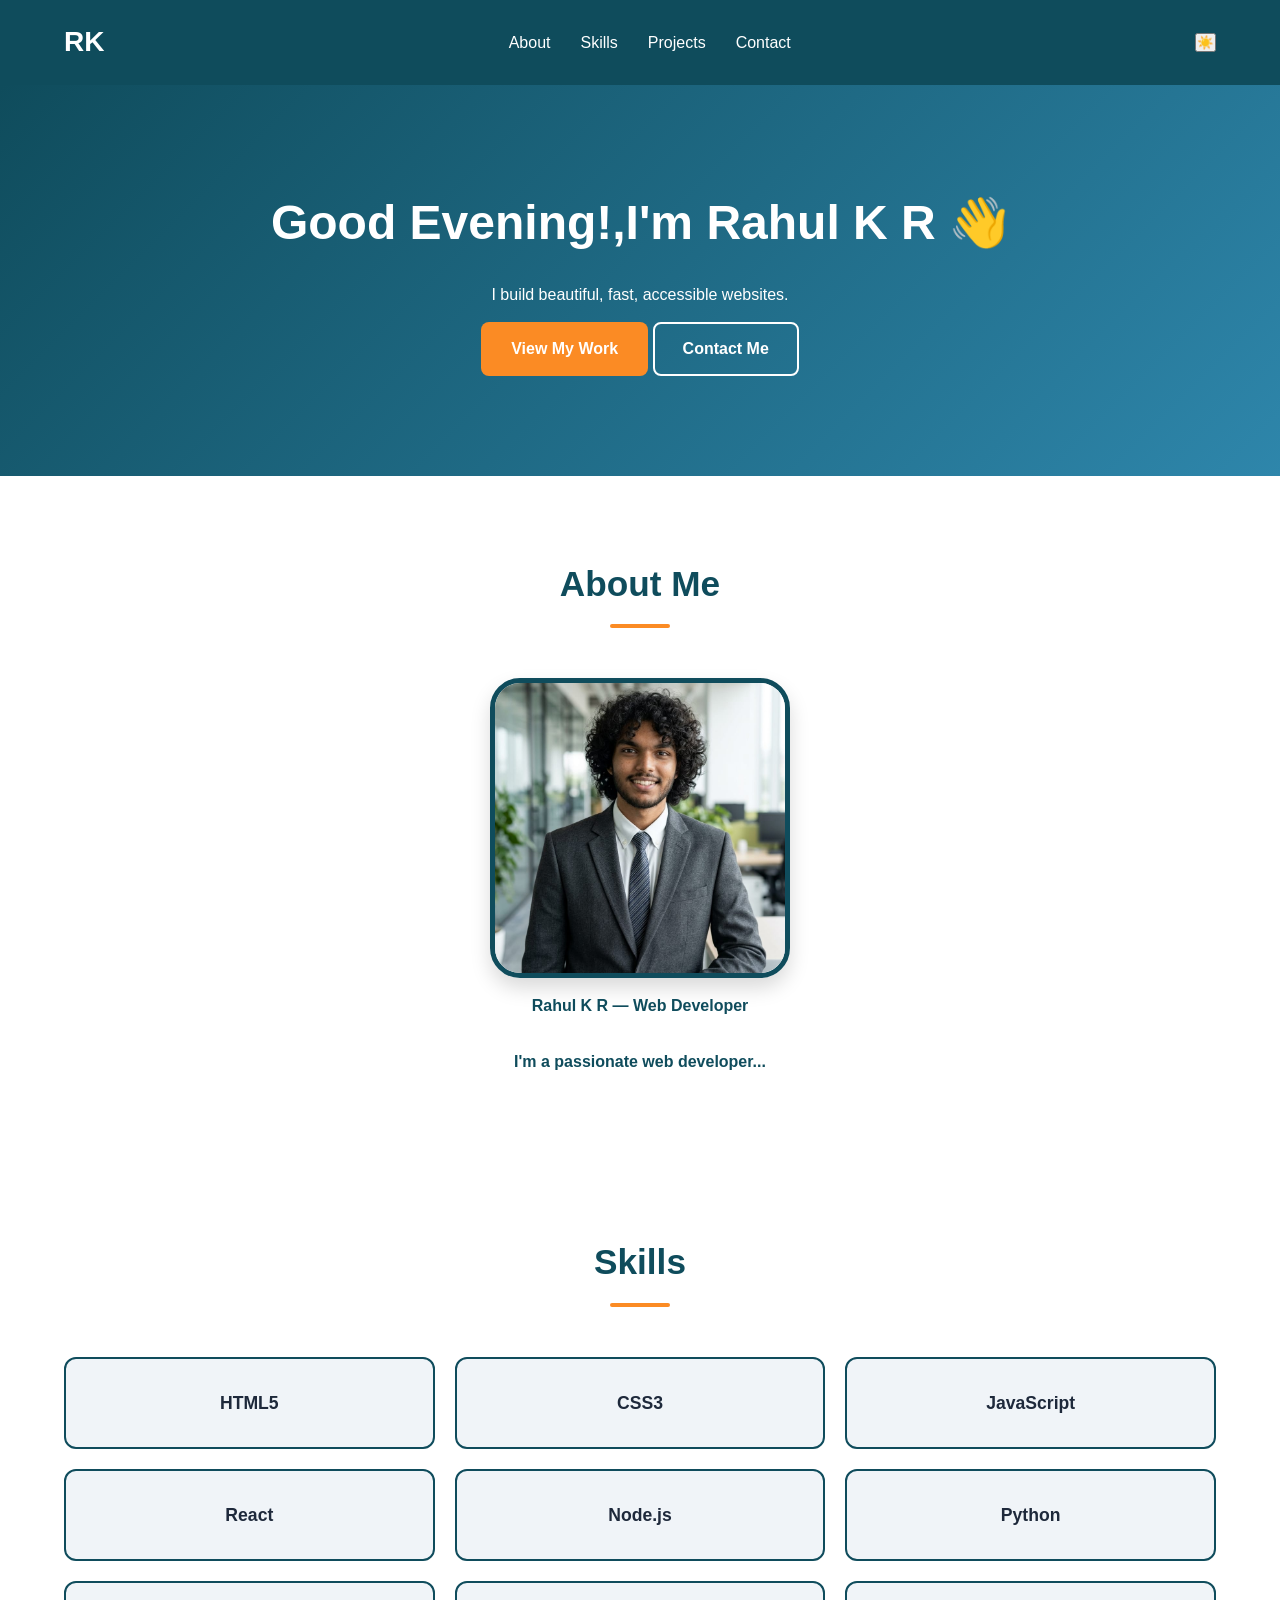
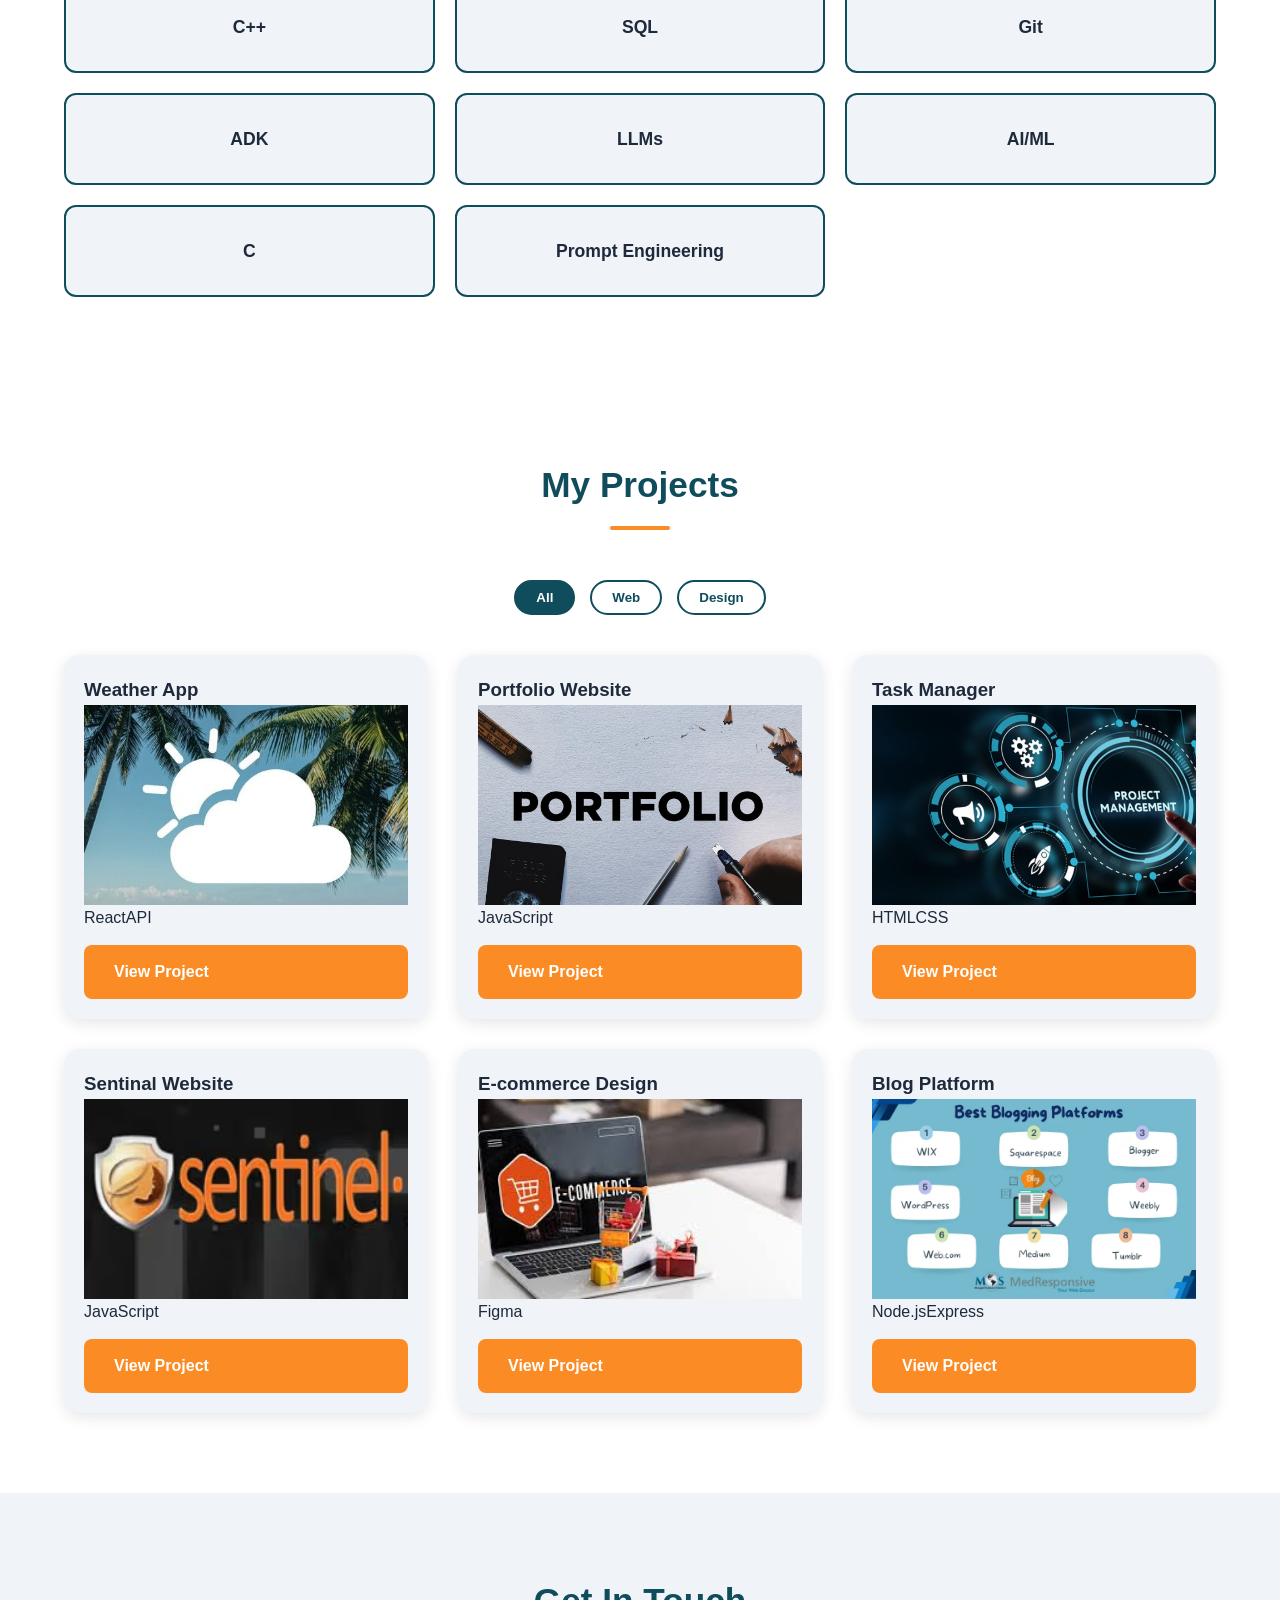
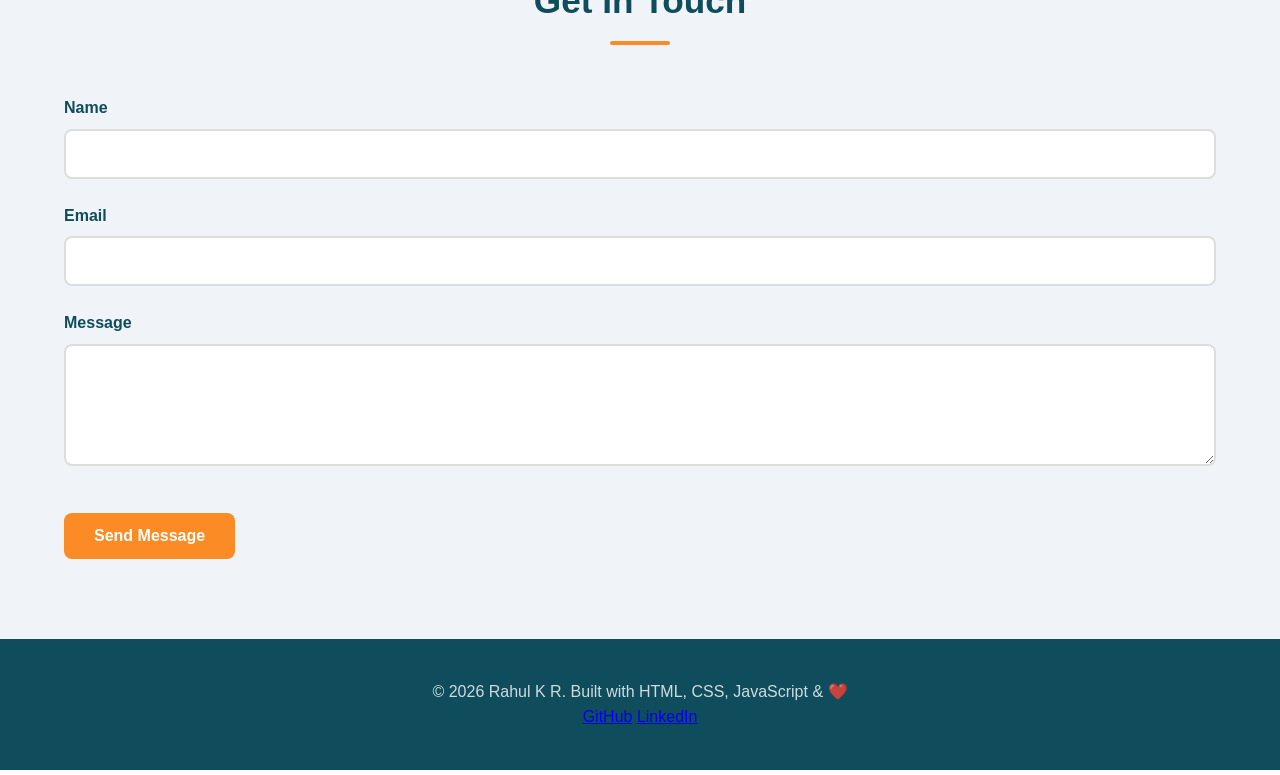
<file: index.html>
<!DOCTYPE html>
<html lang="en">
<head>
    <meta charset="UTF-8">
    <meta name="viewport" content="width=device-width, initial-scale=1.0">
    <title>Rahul K R | Web Developer</title>
    <meta name="description" content="Portfolio of Rahul K R, web developer">
    <meta property="og:title" content="Rahul K R | Web Developer">
    <meta property="og:image" content="images/preview.jpg">
    <link rel="icon" href="images/favicon.png">
    <link rel="stylesheet" href="styles.css">  <!-- Ready for Day 5! -->
</head>
<body>
 
    <!-- HEADER + NAVIGATION -->
    <header class="site-header">
        <nav class="navbar">
            <div class="logo">RK</div>
            <ul class="nav-links">
                <li><a href="#about">About</a></li>
                <li><a href="#skills">Skills</a></li>
                <li><a href="#projects">Projects</a></li>
                <li><a href="#contact">Contact</a></li>
            </ul>
                            <!-- FOR DARK MODE -->
            <button class="theme-toggle" aria-label="Toggle Dark Mode" title="Toggle Dark Mode">
                🌙
            </button>
            <!-- Mobile Menu -->
                <button
                    class="menu-toggle"
                    aria-label="Toggle Navigation"
                    aria-expanded="false">
                    ☰
                </button>
        </nav>
    </header>
 
    <!-- MAIN CONTENT -->
    <main>
 
        <!-- HERO SECTION -->
        <section class="hero-section">
            <h1>Hi, I'm <span class="highlight">Rahul K R</span> 👋</h1>
             <p class="tagline">I build beautiful, fast, accessible websites.</p>
            <div class="hero-buttons">
                <a href="#projects" class="btn btn-primary">View My Work</a>
                <a href="#contact" class="btn btn-secondary">Contact Me</a>
            </div>
        </section>
 
        <!-- ABOUT SECTION -->
        <section id="about" class="about-section">
            <h2>About Me</h2>
            <div class="about-content">
                <figure class="profile-figure">
                    <img src="images/profile.jpg" alt="Rahul K R profile photo" width="300">
                    <figcaption>Rahul K R — Web Developer</figcaption>
                </figure>
                <div class="about-text">
                    <p>I'm a passionate web developer...</p>
                </div>
            </div>
        </section>
 
        <!-- SKILLS SECTION -->
        <section id="skills" class="skills-section">
            <h2>Skills</h2>
            <div class="skills-grid">
                <div class="skill-item" data-level="90">HTML5</div>
                <div class="skill-item" data-level="80">CSS3</div>
                <div class="skill-item" data-level="75">JavaScript</div>
                <div class="skill-item" data-level="65">React</div>
                <div class="skill-item" data-level="70">Node.js</div>
                <div class="skill-item" data-level="60">Python</div>
                <div class="skill-item" data-level="50">C++</div>
                <div class="skill-item" data-level="55">SQL</div>
                <div class="skill-item" data-level="45">Git</div>
                <div class="skill-item" data-level="40">ADK</div>
                <div class="skill-item" data-level="35">LLMs</div>
                <div class="skill-item" data-level="30">AI/ML</div>
                <div class="skill-item" data-level="25">C</div>
                <div class="skill-item" data-level="20">Prompt Engineering</div>
            </div>
        </section>
 
        <!-- PROJECTS SECTION -->
        <section id="projects" class="projects-section">
            <h2>My Projects</h2>
            <div class= "project-filters">
                <!--The data-filter attribute is what our JS will read-->
                <button class="filter-btn active" data-filter="all">All</button>
                <button class="filter-btn " data-filter="web">Web</button>
                <button class="filter-btn " data-filter="design">Design</button>
            </div>
            <div class="projects-grid">
                <article class="project-card" data-category="web">
                    <img src="images/project1.jpg" alt="Weather App screenshot">
                    <div class="project-card-body">
                        <h3>Weather App</h3>
                    <p>Real-time weather dashboard using OpenWeather API</p>
                    <div class="project-tags">
                        <span class="tag">React</span>
                        <span class="tag">API</span>
                    </div>
                     <a href="#" class="btn btn-primary">Live Demo</a>
                    <a href="#" class="btn btn-primary">GitHub</a>
                    </div>
                </article>                
                <article class="project-card" data-category="design">
                    <img src="images/project2.jpg" alt="Portfolio Website screenshot">
                    <div class="project-card-body">
                        <h3>Portfolio Website</h3>
                        <p>Personal portfolio website showcasing my work and skills</p>
                        <div class="project-tags">
                            <span class="tag">HTML</span>
                            <span class="tag">CSS</span>
                            <span class="tag">JavaScript</span>
                        </div>
                        <a href="#" class="btn btn-primary">Live Demo</a>
                        <a href="https://github.com/Rahul-K-R-creator/Internship-Rahul-K-R" class="btn btn-primary">GitHub</a>
                    </div>
                </article>
                <article class="project-card" data-category="web">
                    <img src="images/project3.jpg" alt="Task Manager screenshot">
                    <div class="project-card-body">
                        <h3>Task Manager</h3>
                        <p>Simple task management app with drag-and-drop functionality</p>
                        <div class="project-tags">
                            <span class="tag">React</span>
                            <span class="tag">Redux</span>
                        </div>
                        <a href="#" class="btn btn-primary">Live Demo</a>
                        <a href="#" class="btn btn-primary">GitHub</a>
                    </div>
                </article>
                <article class="project-card" data-category="design">
                    <img src="images/project4.jpg" alt="Sentinal Website screenshot">
                    <div class="project-card-body">
                        <h3>Sentinal Website</h3>
                        <p>Modern responsive website for a security company</p>
                        <div class="project-tags">
                            <span class="tag">HTML</span>
                            <span class="tag">CSS</span>
                            <span class="tag">JavaScript</span>
                        </div>
                        <a href="#" class="btn btn-primary">Live Demo</a>
                        <a href="https://github.com/Rahul-K-R-creator/Sentinel" class="btn btn-primary">GitHub</a>
                    </div>
                </article>
                <article class="project-card" data-category="web">
                    <img src="images/project5.jpg" alt="E-commerce Platform screenshot">
                    <div class="project-card-body">
                        <h3>E-commerce Platform</h3>
                        <p>Full-stack e-commerce application with user authentication</p>
                        <div class="project-tags">
                            <span class="tag">Node.js</span>
                            <span class="tag">Express</span>
                            <span class="tag">MongoDB</span>
                        </div>
                        <a href="#" class="btn btn-primary">Live Demo</a>
                        <a href="#" class="btn btn-primary">GitHub</a>
                    </div>
                </article>
                <article class="project-card" data-category="design">
                    <img src="images/project6.jpg" alt="Blog Platform screenshot">
                    <div class="project-card-body">
                        <h3>Blog Platform</h3>
                        <p>Content management system for creating and managing blogs</p>
                        <div class="project-tags">
                            <span class="tag">Django</span>
                            <span class="tag">Python</span>
                        </div>
                        <a href="#" class="btn btn-primary">Live Demo</a>
                        <a href="https://github.com/Rahul-K-R-creator/Blog-Platform" class="btn btn-primary">GitHub</a>
                    </div>
            </div>
        </section>
 
        <!-- CONTACT SECTION -->
        <section id="contact" class="contact-section">
            <h2>Get In Touch</h2>
            <form id="contact-form" action="#" method="POST" novalidate>
                <div class="form-group">
                    <label for="name">Name</label>
                    <input type="text" id="name" name="name" required>
                </div>
                <div class="form-group">
                    <label for="email">Email</label>
                    <input type="email" id="email" name="email" required>
                </div>
                <div class="form-group">
                    <label for="message">Message</label>
                    <textarea id="message" name="message" rows="5" required></textarea>
                </div>
                <button type="submit" class="btn btn-primary">Send Message</button>
            </form>
        </section>
 
    </main>
 
    <!-- FOOTER -->
  <footer class="site-footer">
    <p>
        &copy; <span class="footer-year">2016</span> Rahul K R.
        Built with HTML, CSS, JavaScript & ❤️
    </p>
    <nav aria-label="Social links">
        <a href="https://github.com/Rahul-K-R-creator" target="_blank">GitHub</a>
        <a href="https://linkedin.com/in/rahul-k-r-214379382/" target="_blank">LinkedIn</a>
    </nav>
 </footer>
 
    <!-- JavaScript will go here from Day 8! -->
    <script src="script.js"></script>
</body>
</html>
</file>
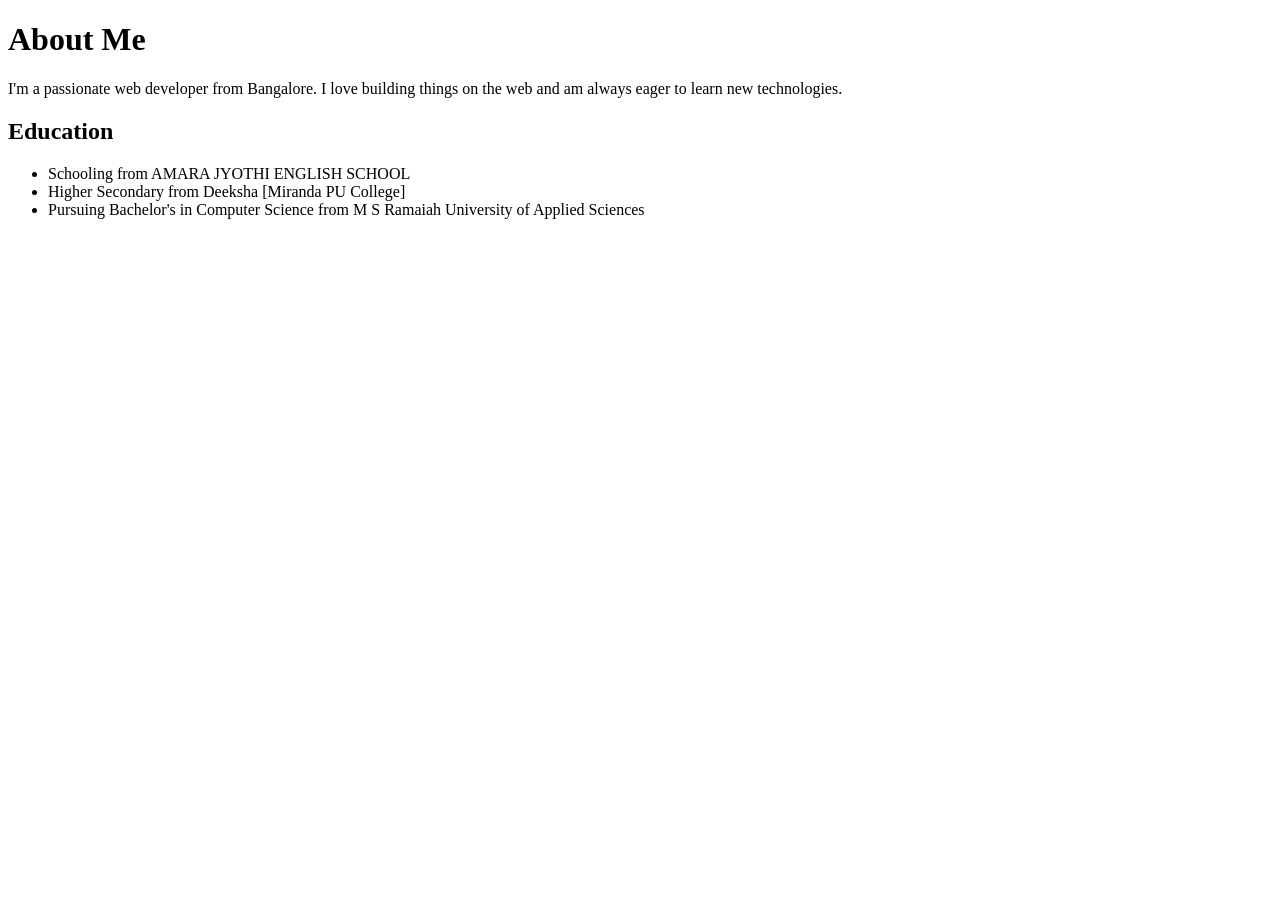
<file: about.html>
<!DOCTYPE html>
<html lang="en">
<head>
    <meta charset="UTF-8">
    <meta name="viewport" content="width=device-width, initial-scale=1.0">
    <title>Document</title>
</head>
<body>
    <h1>About Me</h1>
    <p>I'm a passionate web developer from Bangalore. I love building things on the web and am always eager to learn new technologies.</p>
    <h2>Education</h2>
    <ul>
        <li>Schooling from AMARA JYOTHI ENGLISH SCHOOL</li>
        <li>Higher Secondary from Deeksha [Miranda PU College]</li>
        <li> Pursuing Bachelor's in Computer Science from M S Ramaiah University of Applied Sciences</li>
    </ul>   
</body>
</html>
</file>
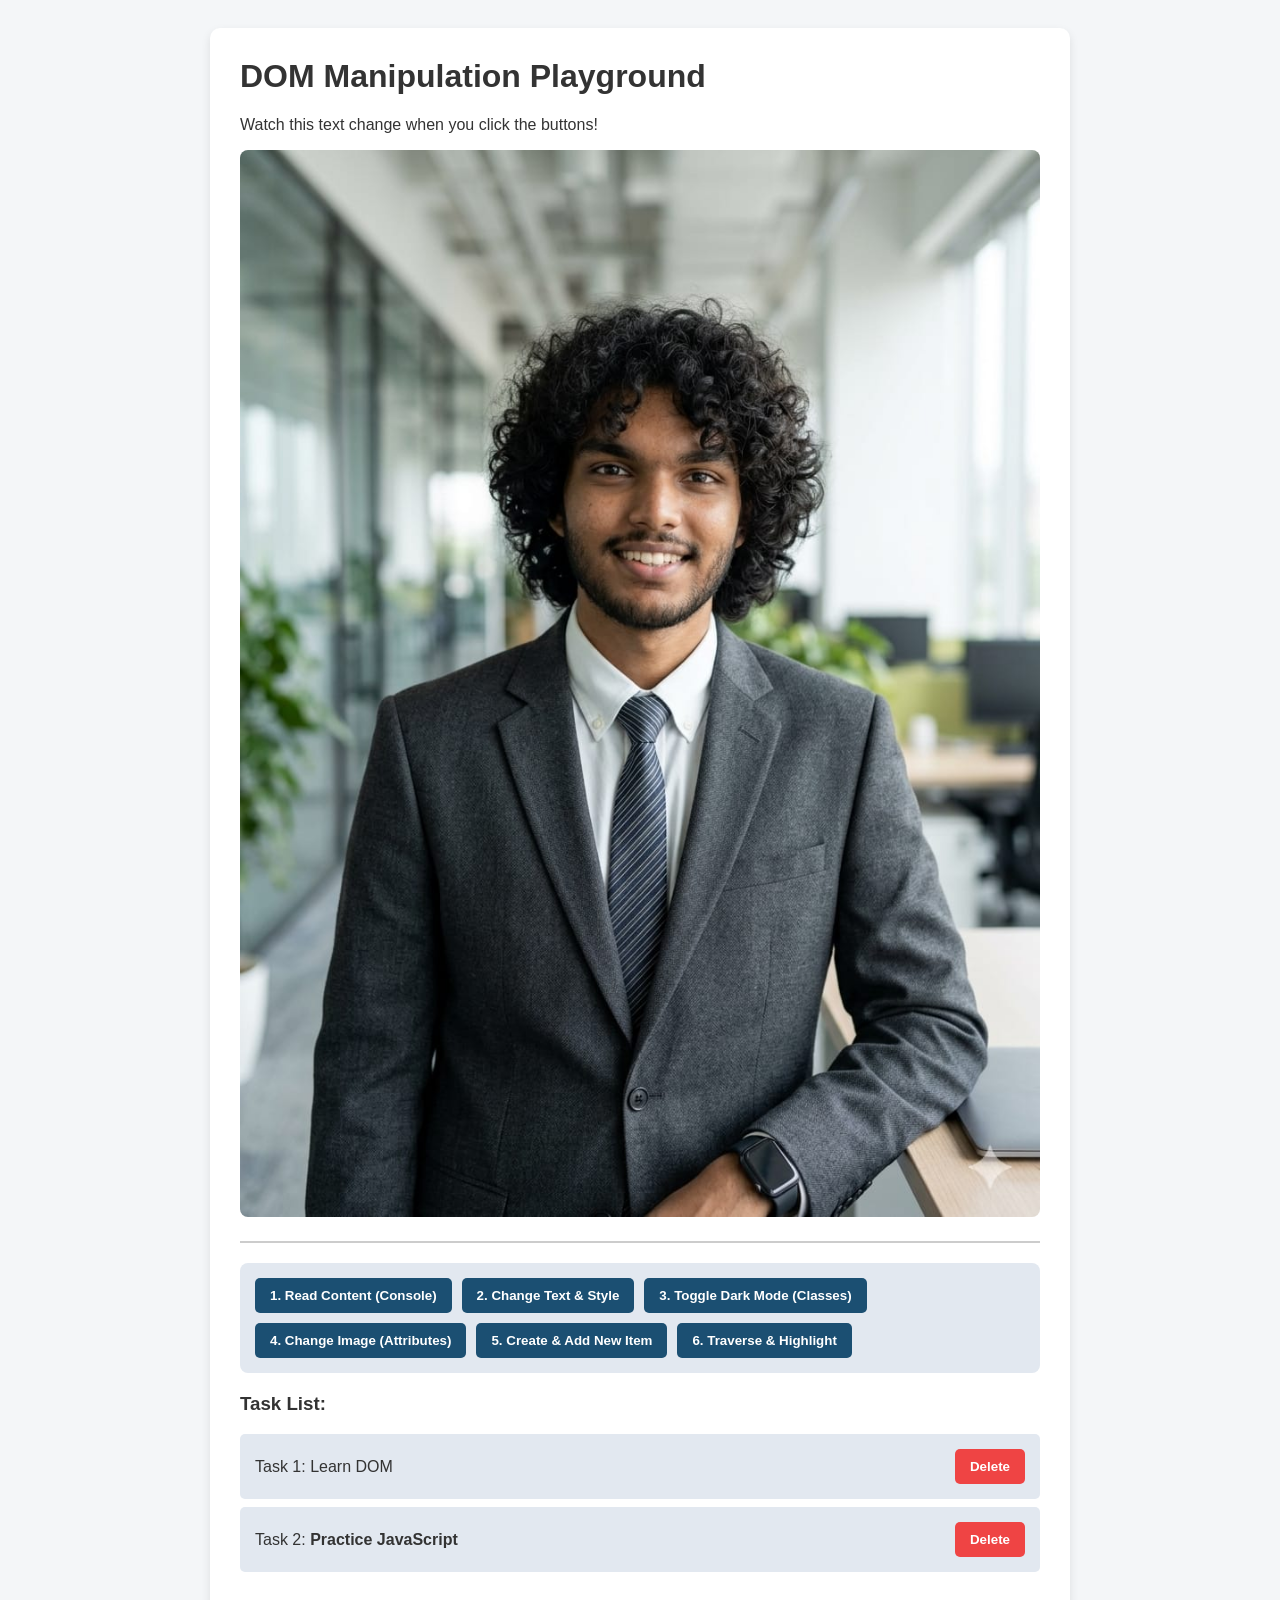
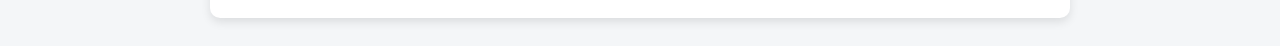
<file: dom manupilation.html>
<!DOCTYPE html>
<html lang="en">
<head>
    <meta charset="UTF-8">
    <meta name="viewport" content="width=device-width, initial-scale=1.0">
    <title>Day 9: DOM Manipulation</title>
    <style>
        /* Basic Styling so our playground looks nice */
        body {
            font-family: 'Segoe UI', Tahoma, Geneva, Verdana, sans-serif;
            background-color: #f4f6f8;
            color: #333;
            padding: 20px;
            transition: background-color 0.3s, color 0.3s;
        }
 
        .container {
            max-width: 800px;
            margin: 0 auto;
            background: white;
            padding: 30px;
            border-radius: 10px;
            box-shadow: 0 4px 10px rgba(0,0,0,0.1);
        }
 
        h1 { margin-top: 0; }
 
        /* A class we will toggle using JavaScript */
        .dark-mode {
            background-color: #1a1a1a;
            color: #f4f6f8;
        }
        .dark-mode .container {
            background-color: #2d2d2d;
            box-shadow: 0 4px 10px rgba(255,255,255,0.05);
        }
 
        .control-panel {
            display: flex;
            flex-wrap: wrap;
            gap: 10px;
            margin-bottom: 20px;
            padding: 15px;
            background: #e2e8f0;
            border-radius: 8px;
        }
 
        .dark-mode .control-panel { background: #475569; }
 
        button {
            padding: 10px 15px;
            background-color: #1B4F72;
            color: white;
            border: none;
            border-radius: 5px;
            cursor: pointer;
            font-weight: bold;
        }
        button:hover { background-color: #F18F01; }
       
        button:disabled {
            background-color: #94a3b8;
            cursor: not-allowed;
        }
 
        ul {
            list-style: none;
            padding: 0;
        }
 
        li {
            background: #e2e8f0;
            margin: 8px 0;
            padding: 15px;
            border-radius: 5px;
            display: flex;
            justify-content: space-between;
            align-items: center;
        }
       
        .dark-mode li { background: #334155; }
 
        .delete-btn {
            background-color: #ef4444;
        }
        .delete-btn:hover { background-color: #b91c1c; }
 
        /* A class to demonstrate classList.add() */
        .highlight {
            border-left: 5px solid #F18F01;
            font-weight: bold;
        }
    </style>
</head>
<body>
 
    <div class="container">
        <!-- Element to demonstrate text and style changes -->
        <h1 id="main-title">DOM Manipulation Playground</h1>
        <p id="subtitle">Watch this text change when you click the buttons!</p>
 
        <!-- Element to demonstrate attributes -->
        <img id="demo-image" src="images/profile.jpg" alt="Placeholder image" style="border-radius: 8px; max-width: 100%;">
 
        <hr style="margin: 20px 0; border: 1px solid #ccc;">
 
        <!-- Control Panel for Instructor to click -->
        <div class="control-panel">
            <button id="btn-read">1. Read Content (Console)</button>
            <button id="btn-change">2. Change Text & Style</button>
            <button id="btn-class">3. Toggle Dark Mode (Classes)</button>
            <button id="btn-attr">4. Change Image (Attributes)</button>
            <button id="btn-add">5. Create & Add New Item</button>
            <button id="btn-traverse">6. Traverse & Highlight</button>
        </div>
 
        <!-- Element to demonstrate NodeLists, Traversal, and Removal -->
        <h3>Task List:</h3>
        <ul id="task-list">
            <li class="task-item">
                <span>Task 1: Learn DOM</span>
                <button class="delete-btn">Delete</button>
            </li>
            <li class="task-item">
                <span>Task 2: <strong>Practice JavaScript</strong></span>
                <button class="delete-btn">Delete</button>
            </li>
        </ul>
    </div>
 
    <!-- JAVASCRIPT STARTS HERE -->
    <script>
        /* ========================================================
           CONCEPT 1 & 2: Selecting Elements & Reading Content
           (querySelector, querySelectorAll, textContent, innerHTML)
           ========================================================
        */
        document.getElementById('btn-read').addEventListener('click', () => {
            // Select ALL list items (Returns a NodeList)
            const tasks = document.querySelectorAll('.task-item');
            console.log(`Found ${tasks.length} tasks!`);
 
            // Read content of the second task (Index 1)
            const secondTaskSpan = tasks[1].querySelector('span');
           
            console.log("--- Reading Content ---");
            console.log("textContent:", secondTaskSpan.textContent); // Plain text
            console.log("innerHTML:", secondTaskSpan.innerHTML);     // Shows the <strong> tags!
            alert("Check your browser Console (F12) to see the read content!");
        });
 
 
        /* ========================================================
           CONCEPT 3: Changing Content and Changing Styles
           ========================================================
        */
        document.getElementById('btn-change').addEventListener('click', () => {
            const title = document.querySelector('#main-title');
           
            // Changing content
            title.textContent = "JavaScript is Awesome! 🚀";
           
            // Changing styles (Inline styles)
            title.style.color = "#1B4F72";
            title.style.textAlign = "center";
            title.style.fontSize = "40px";
        });
 
 
        /* ========================================================
           CONCEPT 4: Working with Classes
           (classList.add, remove, toggle)
           ========================================================
        */
        document.getElementById('btn-class').addEventListener('click', () => {
            const bodyElement = document.querySelector('body');
           
            // Toggle acts like a light switch!
            // If the class is there, it removes it. If it's missing, it adds it.
            bodyElement.classList.toggle('dark-mode');
        });
 
 
        /* ========================================================
           CONCEPT 5: Working with Attributes
           (getAttribute, setAttribute)
           ========================================================
        */
        document.getElementById('btn-attr').addEventListener('click', (event) => {
            const img = document.getElementById('demo-image');
           
            // Read the current source
            const currentSrc = img.getAttribute('src');
            console.log("Old Image Source:", currentSrc);
 
            // Change to a new image using setAttribute
            img.setAttribute('src', 'images/tajmhal.jpg');
            img.setAttribute('alt', 'New customized image');
 
            // Disable this button so we can't click it again
            console.log("What is event ??? ",event);
            event.target.setAttribute('disabled', 'true');
            event.target.textContent = "Image Changed!";
        });
 
 
        /* ========================================================
           CONCEPT 6 & 7: Creating & Adding Elements
           (createElement, appendChild)
           ========================================================
        */
        let taskCount = 2; // Keep track of tasks
       
        document.getElementById('btn-add').addEventListener('click', () => {
            taskCount++;
            const list = document.getElementById('task-list');
 
            // 1. Create the new elements
            const newLi = document.createElement('li');
            newLi.classList.add('task-item'); // Add class
 
            const newSpan = document.createElement('span');
            newSpan.textContent = `Task ${taskCount}: New dynamically added task!`;
 
            const newBtn = document.createElement('button');
            newBtn.textContent = "Delete";
            newBtn.classList.add('delete-btn');
 
            // 2. Assemble them (Add span and btn INTO the li)
            newLi.appendChild(newSpan);
            newLi.appendChild(newBtn);
 
            // 3. Insert into the page (Add li INTO the ul)
            list.prepend(newLi); // Try .prepend(newLi) to add it to the top!
        });
 
 
        /* ========================================================
           CONCEPT 8 & 9: DOM Traversal & Removing Elements
           (parentElement, nextElementSibling, remove)
           ========================================================
        */
       
        // --- TRAVERSAL DEMO ---
        document.getElementById('btn-traverse').addEventListener('click', () => {
            const list = document.getElementById('task-list');
           
            // Go to the UL, find its FIRST child, then move to the NEXT sibling (the 2nd item)
            const firstItem = list.firstElementChild;
            console.log('First Element:',firstItem);
           
            if (firstItem && firstItem.nextElementSibling) {
                const secondItem = firstItem.nextElementSibling;
                // Add a highlight class to the sibling
                secondItem.classList.add('highlight');
            } else {
                alert("Not enough items to traverse to a sibling!");
            }
        });
 
        // --- REMOVAL DEMO ---
        // We attach an event listener to the UL (Event Delegation - a bit advanced,
        // but it ensures newly created buttons also work!)
        document.getElementById('task-list').addEventListener('click', (event) => {
            console.log('event.target.classList- ',event.target.classList);
           
            // Check if what we clicked contains the class 'delete-btn'
            if (event.target.classList.contains('delete-btn')) {
               
                // TRAVERSAL: The button was clicked. We need to find its Parent (the <li>)
                const listItemToRemove = event.target.parentElement;
               
                // REMOVAL: Delete the <li> from the DOM entirely
                listItemToRemove.remove();
            }
        });
 
    </script>
</body>
</html>
</file>
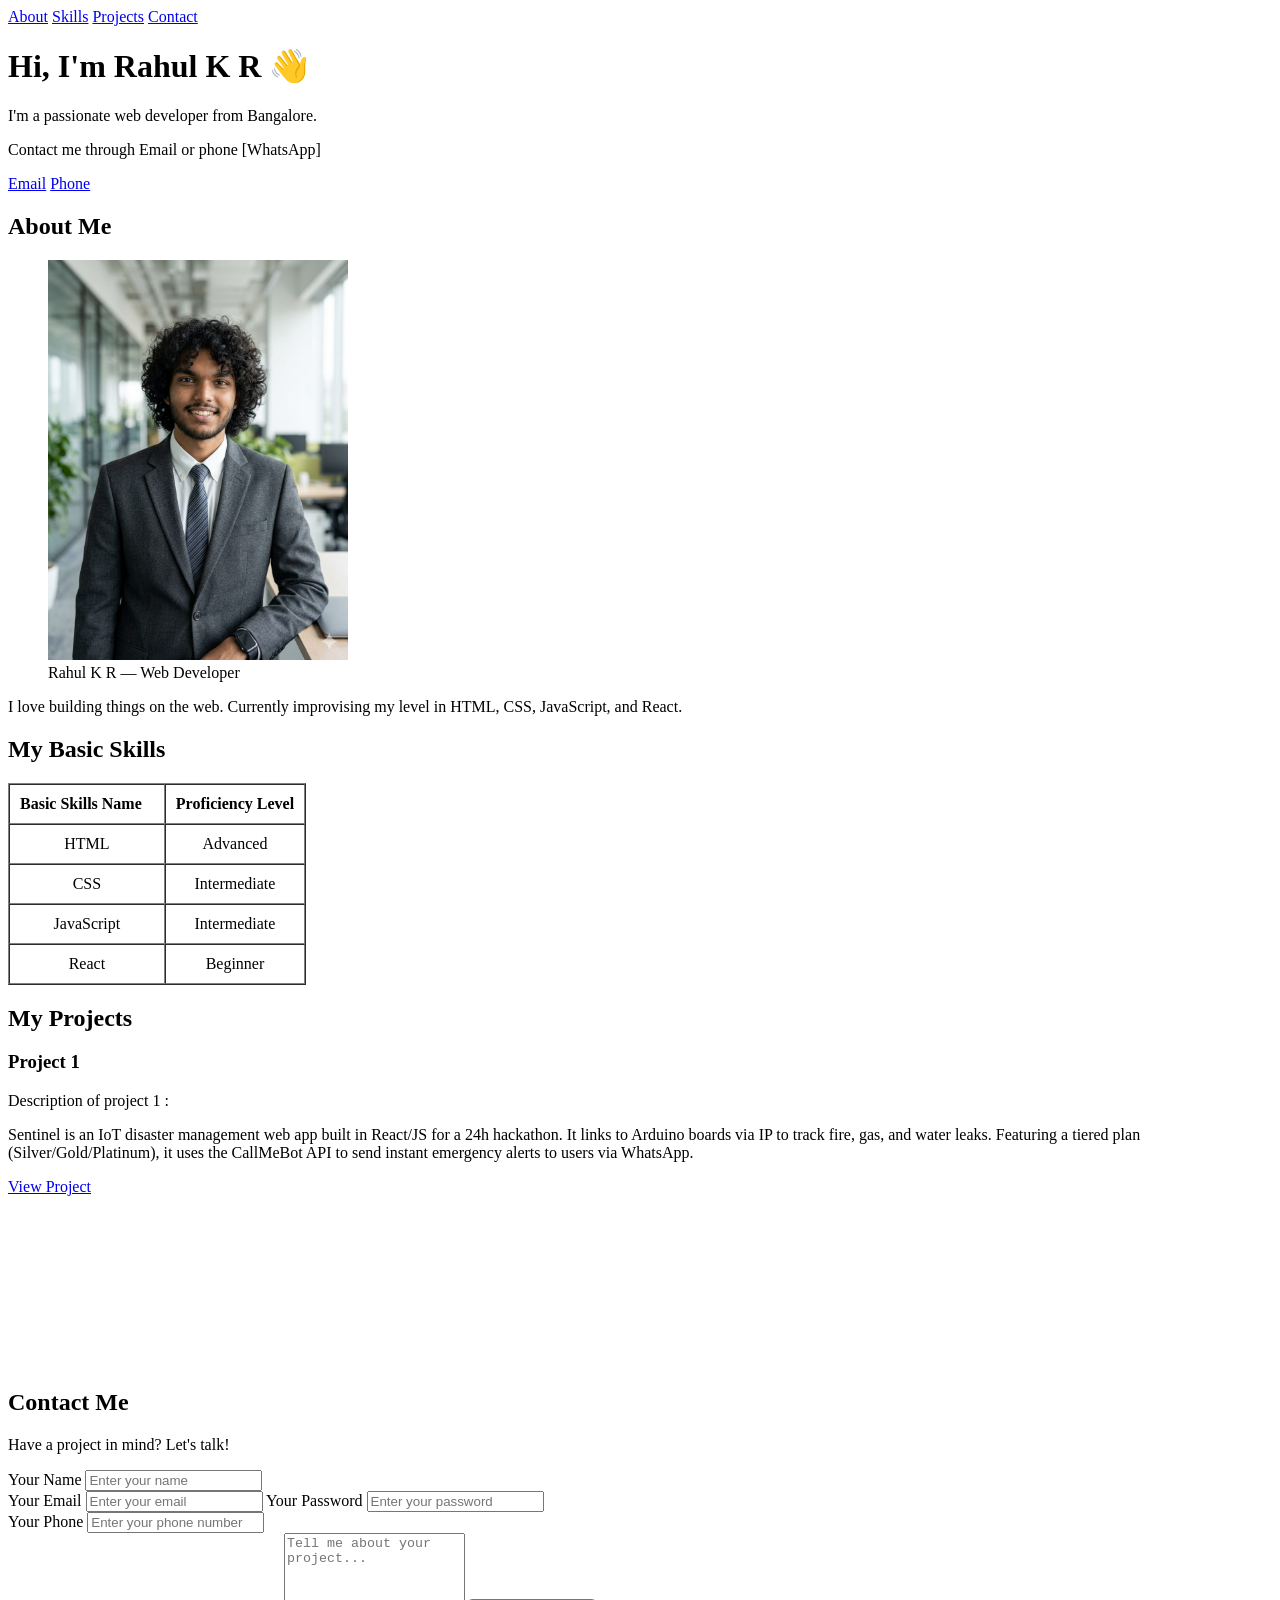
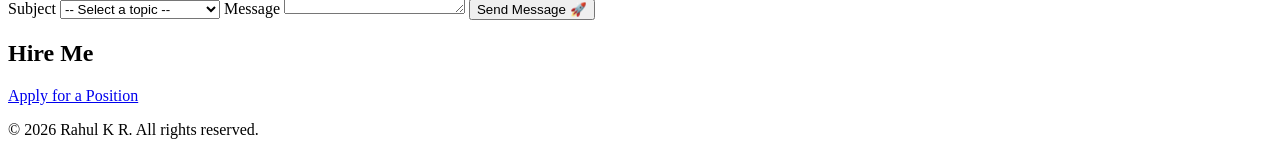
<file: index1.html>
<!DOCTYPE html>
<html lang="en">
<head>
    <meta charset="UTF-8">
    <meta name="viewport" content="width=device-width, initial-scale=1.0">
    <!-- SEO Meta Tags -->
    <meta name="description" content="Full stack developer specializing in React, Node.js, and modern web technologies. Available for freelance projects and collaborations.">
    <meta name="keywords" content="Rahul K R, Portfolio, Web Developer, React, Node.js, JavaScript, HTML, CSS, Freelance Developer">
    <meta name="author" content="Rahul K R">
    <title>My Portfolio | Rahul K R</title>
    <!-- Open Graph Meta Tags for Social Media Sharing -->
    <meta property="og:title" content="My Portfolio | Rahul K R">
    <meta property="og:description" content="Full stack developer specializing in React, Node.js, and modern web technologies. Available for freelance projects and collaborations.">
    <meta property="og:image" content="images/profile.jpg">
    <meta property="og:url" content="[Your Portfolio URL]">
    <meta property="og:type" content="website">
    <!-- Twitter Card Meta Tags -->
    <meta name="twitter:card" content="summary_large_image">
    <meta name="twitter:title" content="My Portfolio | Rahul K R">
    <meta name="twitter:description" content="Full stack developer specializing in React, Node.js, and modern web technologies. Available for freelance projects and collaborations.">
    <meta name="twitter:image" content="images/profile.jpg">
    <!--Favicon-->
    <link rel="icon" type="image/png" href="images/favicon.png" alt="Favicon">
 
</head>
<body>
 
    <!-- NAVIGATION -->
    <nav>
        <a href="about.html">About</a>
        <a href="https://www.linkedin.com/in/rahul-k-r-214379382/">Skills</a>
        <a href="https://github.com/Rahul-K-R-creator">Projects</a>
        <a href="tel:+919110494755">Contact</a>
    </nav>
 
    <!-- HERO SECTION -->
    <header>
        <h1>Hi, I'm Rahul K R 👋</h1>
        <p>I'm a passionate web developer from Bangalore.</p>
        <p>Contact me through Email or phone [WhatsApp]</p>
        <a href="mailto:rahulranga148@email.com">Email</a>
        <a href="tel:+919110494755">Phone</a>
    </header>
 
    <!-- ABOUT SECTION -->
    <section id="about">
        <h2>About Me</h2>
        <figure class="profile-figure">
                    <img src="images/profile.jpg" alt="Rahul K R profile photo" width="300">
                    <figcaption>Rahul K R — Web Developer</figcaption>
                </figure>
        <p>I love building things on the web. Currently improvising my level in HTML, CSS,
           JavaScript, and React.</p>
    </section>
 
    <!-- SKILLS SECTION -->
    <section id="skills">
        <h2>My Basic Skills</h2>
        <table border="1" cellpadding="10" cellspacing="0">
            <thead>
                <tr align="center">
                    <th>Basic Skills Name &ensp; </th>
                    <th>Proficiency Level</th>
                </tr>
            </thead>
            <tbody>
                <tr align="center">
                    <td>HTML</td>
                    <td>Advanced </td>
                </tr>
                <tr align="center">
                    <td>CSS</td>
                    <td>Intermediate</td>
                </tr>
                <tr align="center">
                    <td>JavaScript</td>
                    <td>Intermediate</td>
                </tr>
                <tr align="center">
                    <td>React</td>
                    <td>Beginner</td>
                </tr>
            </tbody>
        </table>
    </section>
 
    <!-- PROJECTS SECTION -->
    <section id="projects">
        <h2>My Projects</h2>
        <div class="project-card">
            <h3>Project 1</h3>
            <p>Description of project 1 : </p>
            <p>Sentinel is an IoT disaster management web app built in React/JS for a 24h hackathon. It links to Arduino boards via IP to track fire, gas, and water leaks. Featuring a tiered plan (Silver/Gold/Platinum), it uses the CallMeBot API to send instant emergency alerts to users via WhatsApp.</p>
            <a href="https://github.com/Rahul-K-R-creator/Sentinel">View Project</a>
        </div>
         <!--Embed YouTube Video (iframe)-->
            <iframe width="300" height="169" src="https://www.youtube.com/embed/tqjJrXd27m4" title="YouTube video player" frameborder="0" allowfullscreen sandbox="allow-same-origin allow-scripts"></iframe>
    </section>
 
    <!-- CONTACT SECTION -->
   <section id="contact">
    <h2>Contact Me</h2>
    <p>Have a project in mind? Let's talk!</p>
 
    <form action="#" method="POST">
        <label for="name">Your Name</label>
        <input type="text" id="name" name="name"
               placeholder="Enter your name" required>
               <br>
 
        <label for="email">Your Email</label>
        <input type="email" id="email" name="email"
               placeholder="Enter your email" required>
        <label for="password">Your Password</label>
        <input type="password" id="password" name="password" minlength="8" placeholder="Enter your password" required>
        <br>

        <label for="phone">Your Phone</label>
        <input type="tel" id="phone" name="phone" placeholder="Enter your phone number" required>
        <br>

               <label for="subject">Subject</label>
        <select id="subject" name="subject">
            <option value="">-- Select a topic --</option>
            <option value="hire">I have a project in mind</option>
            <option value="collab">I want to collaborate</option>
            <option value="other">Other</option>
        </select>
 
        <label for="message">Message</label>
        <textarea id="message" name="message" rows="5"
                  placeholder="Tell me about your project..." required></textarea>
 
                  <button type="submit" aria-label="Submit button">Send Message 🚀</button>
    </form>
</section>
<!--Hire-->
<section id="hire">
    <h2>Hire Me</h2>    
    <a href="form.html">Apply for a Position</a>
</section>
 
    <!-- FOOTER -->
    <footer>
        <p>&copy; 2026 Rahul K R. All rights reserved.</p>
    </footer>
 
</body>
</html>
</file>
<file: styles.css>
/* styles.css - Start styling your potfolio website here */
/* === RESET & BASE === */
*{
    margin: 0;
    padding: 0;
    box-sizing: border-box;
}
/* CSS Custom Properties (variables) - DRY Principle */
:root {
    --primary: #0f4c5c;
    --accent: #FB8B24;
    --text: #1e293b;
    --light: #f0f4f8;
    --white: #FFFFFF;
    --font-main: 'Segoe UI', Tahoma, Geneva, Verdana, sans-serif;
 
}
body {
    font-family: var(--font-main);
    color: var(--text);
    line-height: 1.6;
    background-color: var(--white);
}
/* NAVIGATION */
.site-header{
    position: sticky;
    top: 0;
    z-index: 1000;
    background: var(--primary);
    transition: background 0.3s ease, box-shadow 0.3s ease; /*Day 9*/
}
.navbar {
    display: flex;
    justify-content: space-between;
    align-items: center;
    padding: 20px 5%;
   
}
.logo{
    font-size: 28px;
    font-weight: bold;
    color: var(--white);
}
.nav-links {
    list-style: none;
    display: flex;
    gap: 30px;
}
.nav-links a {
    color: var(--white);
    text-decoration: none;
    font-weight: 500;
    transition: color 0.3s;
}
.nav-links a:hover {
    color: var(--accent);
 
}
.nav-links a.active{
    color: var(--accent);
    font-weight: bold;
    border-bottom: 2px solid var(--accent);
}
/* === BUTTON STYLES === */
.btn{
    display: inline-block;
    padding: 12px 28px;
    border-radius: 8px;
    text-decoration: none;
    font-weight: 600;
    font-size: 1rem;
    cursor: pointer;
    border: 2px solid transparent;
    transition: all 0.3s ease;
    margin-top: 15px;
     
}
.btn-primary{
    background: var(--accent);
    color: var(--white);
   
}
.btn-primary:hover{
    background: transparent;
    color: var(--accent);
    border-color: var(--accent);
}
.btn-secondary{
    background: transparent;
    color: var(--white);
    border-color: var(--white);
}
.btn-secondary:hover{
    background: var(--white);
    color: var(--primary);
}
.project-filters{
    display: flex;
    justify-content: center;
    gap: 15px;
    margin-bottom: 30px;
}
.filter-btn{
    padding: 8px 20px;
    background: transparent;
    border: 2px solid var(--primary);
    color: var(--primary);
    border-radius: 25px;
    cursor: pointer;
    font-weight: 600;
    transition: all 0.3s ease;
}
.filter-btn:hover,
.filter-btn.active{
    background: var(--primary);
    color: var(--white);
 
}
/* === CONTACT FORM === */
.contact-section{
    background: var(--light);
}
 
.form-group{
    margin-bottom: 24px;
}
 
.form-group label{
    display: block;
    margin-bottom: 8px;
    font-weight: 600;
    color: var(--primary);
}
 
.form-group input,
.form-group textarea,
.form-select{
    width: 100%;
    padding: 14px 16px;
    border: 2px solid #DDD;
    border-radius: 8px;
    font-size: 1rem;
    transition: border-color 0.3s;
}
.form-group input:focus,
.form-group textarea:focus,
.form-group .form-select:focus{
    border-color: var(--primary);
    outline: none;
    box-shadow: 0 0 0 3px rgba(27, 79, 114, 0.2);
}
 
/* == SECTIONS STYLE == */
section{
    padding: 80px 5%;
}
section h2{
    text-align: center;
    font-size: 2.2rem;
    margin-bottom: 50px;
    color: var(--primary);
}
 
section h2::after{
    content: '';
    display: block;
    width: 60px;
    height: 4px;
    background: var(--accent);
    margin: 12px auto 0;
    border-radius: 2px;
}
/* HERO SECTION */
.hero-section {
    text-align: center;
    background: linear-gradient(135deg, var(--primary), #2E86AB);
    color: var(--white);
    padding: 100px 5%;
}
.hero-section h1 {
    font-size: 3rem;
    margin-bottom: 20px;
 
}
/* === ABOUT SECTION === */
.about-content{
    display: flex;
    flex-direction: column;
    align-items: center;
    justify-content: center;
    gap:30px;
    max-width: 1000px;
    margin: 0 auto;
    text-align: center;
}
.profile-figure{
    display: flex;
    flex-direction: column;
    align-items: center;
    text-align: center;
   
}
.profile-figure img{
   aspect-ratio: 1/1;
    object-fit: cover;
    border-radius: 10%;
    border: 5px solid var(--primary);
    box-shadow: 0 10px 20px rgba(0,0,0,0.15);
    transition: transform 0.3s ease;
}
 
.profile-figure img:hover{
    transform: scale(1.05);
}
figcaption{
    margin-top: 15px;
    font-weight: bold;
    color: var(--primary);
}
 
.about-text{
    max-width: 700px;
    text-align: center;
    font-weight: bold;
    color: var(--primary);
   
}
/* SKILLS SECTION */
.skills-grid{
    display:grid;
    grid-template-columns: repeat(auto-fill,minmax(300px,1fr));
    gap: 20px;
    margin-top: 40px;
    justify-items: space-between;
}
.skill-item{
    background: var(--light);
    border: 2px solid var(--primary);
    border-radius: 12px;
    padding: 30px 20px;
    text-align: center;
    font-weight: bold;
    font-size: 1.1rem;
    transition: transform 0.3s, box-shadow 0.3s;
}
.skill-item:hover{
    transform: translateY(-5px);
    box-shadow: 0 10px 30px rgba(0,0,0,0.15);
}
/* PROJECTS SECTION */
.projects-grid{
    display:grid;
    grid-template-columns: repeat(auto-fill,minmax(300px,1fr));
    gap: 30px;
    margin-top: 40px;
}
.project-card{
    background: var(--light);
    border-radius: 16px;
    overflow: hidden;
    box-shadow: 0 4px 15px rgba(0,0,0,0.1);
    transition: transform 0.3s, box-shadow 0.3s;
    display: flex;
    flex-direction: column;
}
.project-card:hover{
    transform: translateY(-8px);
    box-shadow: 0 15px 40px rgba(0,0,0,0.2);
}
.project-card img{
    width: 100%;
    height:200px;
    object-fit: cover;
}
.project-card-body{
  padding: 20px;
  flex: 1;
  display: flex;
  flex-direction: column;
}
/* === CONTACT FORM === */
.contact-section{
    background: var(--light);
}
 
.form-group{
    margin-bottom: 24px;
}
 
.form-group label{
    display: block;
    margin-bottom: 8px;
    font-weight: 600;
    color: var(--primary);
}
 
.form-group input,
.form-group textarea,
.form-select{
    width: 100%;
    padding: 14px 16px;
    border: 2px solid #DDD;
    border-radius: 8px;
    font-size: 1rem;
    transition: border-color 0.3s;
}
.form-group input:focus,
.form-group textarea:focus,
.form-group .form-select:focus{
    border-color: var(--primary);
    outline: none;
    box-shadow: 0 0 0 3px rgba(27, 79, 114, 0.2);
}
/* === FOOTER === */
.site-footer{
    background: var(--primary);
    color: rgba(255, 255, 255, 0.8);
    text-align: center;
    padding: 40px 5%;
}
/* === RESPONSIVE === */
@media (max-width: 768px){
    .nav-links{ display: none;}
    .menu-toggle {display: block;}
    .hero-section h1 {font-size: 2rem;}
    .projects-grid {grid-template-columns: 1fr;}
}
/* CSS ADDED FOR MENU TOGGLE */
/* === MOBILE NAVIGATION ==== */
.menu-toggle{
    display: none;
    background: none;
    border: none;
    color: #fff;
    font-size: 30px;
    cursor: pointer;
 
}
@media (max-width:768px){
    .menu-toggle{
        display:block;
    }
    .nav-links{
        display:none;
        position:absolute;
        top:70px;
        left:0;
        width:100%;
        background:#1B4F72;
        flex-direction:column;
        text-align:center;
        padding:20px 0;
        gap:20px;
    }
.nav-links.open{
        display:flex;
 
    }
}
.site-header.scrolled{
    box-shadow: 0 2px 20px rgba(0, 0, 0, 0.2);
}
/* === ANIMATIONS === */
@keyframes fadeInUp{
    from { opacity: 0; transform: translateY(30px); }
    to { opacity: 1; transform: translateY(0); }
}
.hero-section h1{
    animation: fadeInUp 0.8s ease 0.2s both;
}
.tagline{
    animation: fadeInUp 0.8s ease 0.4s both;
}
.hero-buttons{
    animation: fadeInUp 0.8s ease 0.6s both;
}
* FOR DARK MODE CSS CODE */
/* ========================================
   DARK MODE
======================================== */
 
 
/* Smooth Transition */
body,
.site-header,
.hero-section,
.skill-item,
.project-card,
.contact-section,
.site-footer,
input,
textarea,
.btn,
a {
    transition: all 0.3s ease;
}
 
 
/* Body */
body[data-theme="dark"] {
    background: #121212;
    color: #f5f5f5;
}
 
 
/* Header */
body[data-theme="dark"] .site-header,
body[data-theme="dark"] .navbar {
    background: #1a1a1a;
}
 
 
/* Navigation Links */
body[data-theme="dark"] .nav-links a {
    color: #ffffff;
}
 
 
body[data-theme="dark"] .nav-links a:hover,
body[data-theme="dark"] .nav-links a.active {
    color: #F18F01;
}
 
 
/* Logo */
body[data-theme="dark"] .logo {
    color: #ffffff;
}
 
 
/* Hero */
body[data-theme="dark"] .hero-section {
    background: linear-gradient(135deg, #111827, #1f2937);
}
 
 
/* Highlight */
body[data-theme="dark"] .highlight {
    color: #F18F01;
}
 
 
/* About */
body[data-theme="dark"] .about-section {
    background: #121212;
    color: #f5f5f5;
}
 
 
/* Skills */
body[data-theme="dark"] .skills-section {
    background: #181818;
}
 
 
body[data-theme="dark"] .skill-item {
    background: #242424;
    color: #ffffff;
    border-color: #F18F01;
}
 
 
/* Projects */
body[data-theme="dark"] .projects-section {
    background: #121212;
}
 
 
body[data-theme="dark"] .project-card {
    background: #242424;
    color: #ffffff;
    box-shadow: 0 5px 20px rgba(255,255,255,0.08);
}
 
 
body[data-theme="dark"] .project-card h3,
body[data-theme="dark"] .project-card p {
    color: #ffffff;
}
 
 
/* Tags */
body[data-theme="dark"] .tag {
    background: #F18F01;
    color: #ffffff;
}
 
 
/* Contact */
body[data-theme="dark"] .contact-section {
    background: #181818;
}
 
 
/* Form */
body[data-theme="dark"] input,
body[data-theme="dark"] textarea {
    background: #2b2b2b;
    color: #ffffff;
    border: 1px solid #555;
}
 
 
body[data-theme="dark"] input::placeholder,
body[data-theme="dark"] textarea::placeholder {
    color: #bdbdbd;
}
 
 
body[data-theme="dark"] label {
    color: #ffffff;
}
 
 
/* Buttons */
body[data-theme="dark"] .btn-primary {
    background: #F18F01;
    color: #ffffff;
}
 
 
body[data-theme="dark"] .btn-secondary {
    border-color: #ffffff;
    color: #ffffff;
}
 
 
body[data-theme="dark"] .btn-secondary:hover {
    background: #ffffff;
    color: #121212;
}
 
 
/* Footer */
body[data-theme="dark"] .site-footer {
    background: #1a1a1a;
    color: #cccccc;
}
 
 
body[data-theme="dark"] .site-footer a {
    color: #ffffff;
}
 
 
body[data-theme="dark"] .site-footer a:hover {
    color: #F18F01;
}
 
 
/* Theme Button */
body[data-theme="dark"] .theme-toggle {
    background: #333333;
    color: #ffffff;
    border: 1px solid #666666;
}
.form-group input.error,
.form-group textarea.error {
    border: 2px solid red;
}
</file>
